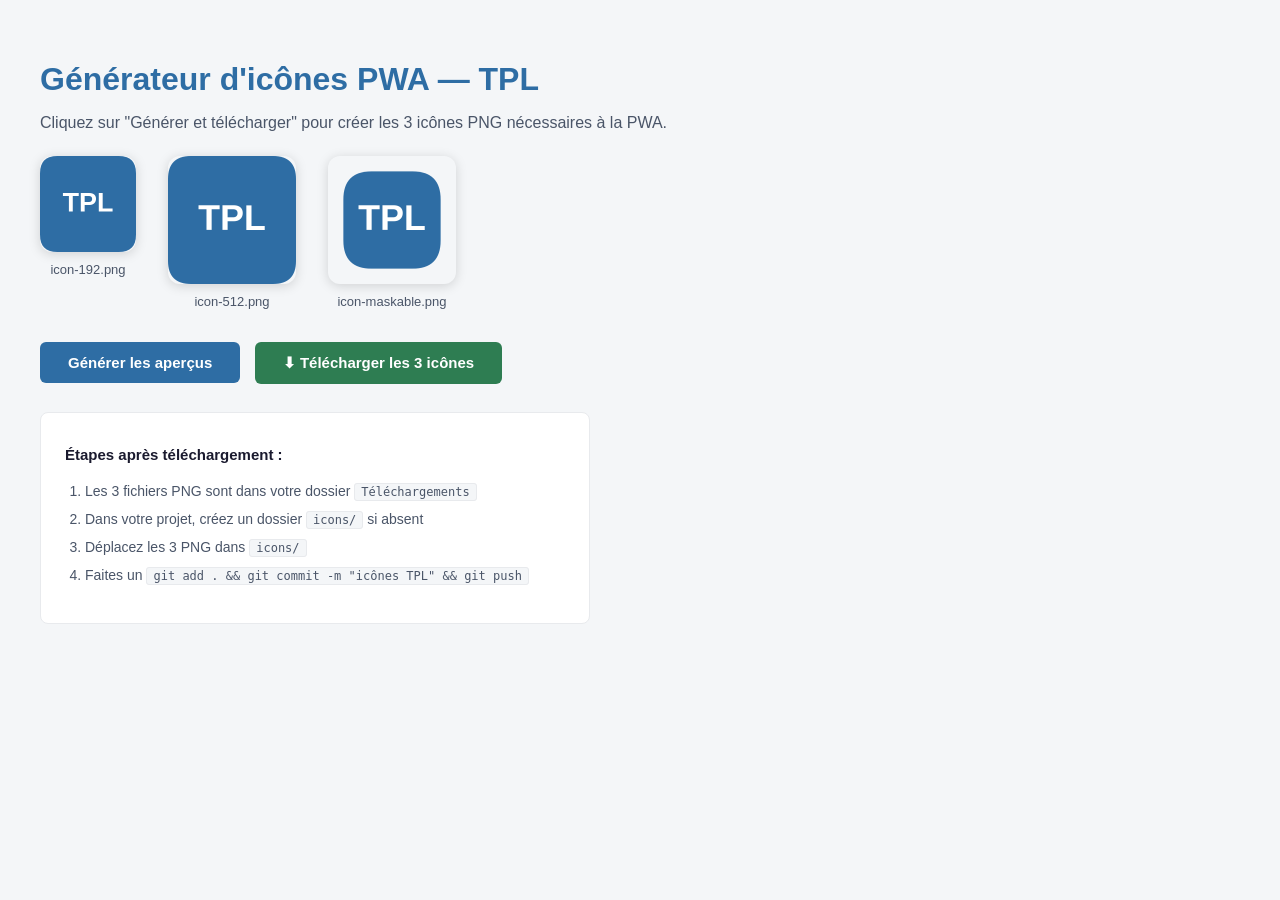
<file: generate-icons.html>
<!DOCTYPE html>
<html lang="fr">
<head>
<meta charset="UTF-8">
<title>Générateur d'icônes TPL</title>
<style>
  body { font-family: Arial, sans-serif; padding: 2rem; background: #f4f6f8; }
  h1 { color: #2e6da4; margin-bottom: 0.5rem }
  p { color: #4a5568; margin-bottom: 1.5rem }
  canvas { display: none }
  .previews { display: flex; gap: 2rem; flex-wrap: wrap; margin-bottom: 2rem }
  .preview { text-align: center }
  .preview img { border-radius: 12px; box-shadow: 0 2px 12px rgba(0,0,0,0.15); display: block; margin-bottom: 0.5rem }
  .preview span { font-size: 13px; color: #4a5568 }
  .btn { display: inline-block; padding: 12px 28px; background: #2e6da4; color: #fff; border: none; border-radius: 6px; font-size: 15px; font-weight: 700; cursor: pointer; margin-right: 10px; margin-bottom: 10px }
  .btn:hover { background: #1d4f7c }
  .btn-green { background: #2e7d52 }
  .btn-green:hover { background: #1f5c3a }
  .instructions { background: #fff; border: 1px solid #e8eaed; border-radius: 8px; padding: 1.25rem 1.5rem; max-width: 500px }
  .instructions h2 { font-size: 15px; color: #1a1a2e; margin-bottom: 0.75rem }
  .instructions ol { padding-left: 1.25rem; color: #4a5568; font-size: 14px; line-height: 2 }
  .instructions code { background: #f4f6f8; border: 1px solid #e8eaed; border-radius: 3px; padding: 1px 6px; font-family: monospace; font-size: 12px }
</style>
</head>
<body>

<h1>Générateur d'icônes PWA — TPL</h1>
<p>Cliquez sur "Générer et télécharger" pour créer les 3 icônes PNG nécessaires à la PWA.</p>

<canvas id="c192" width="192" height="192"></canvas>
<canvas id="c512" width="512" height="512"></canvas>
<canvas id="cmask" width="512" height="512"></canvas>

<div class="previews">
  <div class="preview">
    <img id="prev192" width="96" height="96">
    <span>icon-192.png</span>
  </div>
  <div class="preview">
    <img id="prev512" width="128" height="128">
    <span>icon-512.png</span>
  </div>
  <div class="preview">
    <img id="prevMask" width="128" height="128">
    <span>icon-maskable.png</span>
  </div>
</div>

<button class="btn" onclick="generateAll()">Générer les aperçus</button>
<button class="btn btn-green" id="btnDl" onclick="downloadAll()" style="display:none">⬇ Télécharger les 3 icônes</button>

<br><br>

<div class="instructions">
  <h2>Étapes après téléchargement :</h2>
  <ol>
    <li>Les 3 fichiers PNG sont dans votre dossier <code>Téléchargements</code></li>
    <li>Dans votre projet, créez un dossier <code>icons/</code> si absent</li>
    <li>Déplacez les 3 PNG dans <code>icons/</code></li>
    <li>Faites un <code>git add . && git commit -m "icônes TPL" && git push</code></li>
  </ol>
</div>

<script>
function drawIcon(canvas, size, maskable) {
  const ctx = canvas.getContext('2d');
  const s = size;

  ctx.clearRect(0, 0, s, s);

  const padding = maskable ? s * 0.12 : 0;
  const r = maskable ? s * 0.22 : s * 0.18;

  const x = padding;
  const y = padding;
  const w = s - padding * 2;
  const h = s - padding * 2;

  // Fond arrondi bleu
  ctx.beginPath();
  ctx.moveTo(x + r, y);
  ctx.lineTo(x + w - r, y);
  ctx.quadraticCurveTo(x + w, y, x + w, y + r);
  ctx.lineTo(x + w, y + h - r);
  ctx.quadraticCurveTo(x + w, y + h, x + w - r, y + h);
  ctx.lineTo(x + r, y + h);
  ctx.quadraticCurveTo(x, y + h, x, y + h - r);
  ctx.lineTo(x, y + r);
  ctx.quadraticCurveTo(x, y, x + r, y);
  ctx.closePath();
  ctx.fillStyle = '#2e6da4';
  ctx.fill();

  // Texte TPL — taille réduite pour être entièrement visible
  const fontSize = s * 0.28;
  ctx.fillStyle = '#ffffff';
  ctx.font = `700 ${fontSize}px "Helvetica Neue", Arial, sans-serif`;
  ctx.textAlign = 'center';
  ctx.textBaseline = 'middle';

  // Vérifier que le texte rentre bien
  const textWidth = ctx.measureText('TPL').width;
  const maxWidth = w * 0.75;
  
  // Réduire encore si nécessaire
  if (textWidth > maxWidth) {
    const scale = maxWidth / textWidth;
    ctx.font = `700 ${fontSize * scale}px "Helvetica Neue", Arial, sans-serif`;
  }

  ctx.fillText('TPL', s / 2, s / 2);
}

function generateAll() {
  const items = [
    { id: 'c192', prev: 'prev192', size: 192, mask: false },
    { id: 'c512', prev: 'prev512', size: 512, mask: false },
    { id: 'cmask', prev: 'prevMask', size: 512, mask: true },
  ];

  items.forEach(({ id, prev, size, mask }) => {
    const canvas = document.getElementById(id);
    drawIcon(canvas, size, mask);
    document.getElementById(prev).src = canvas.toDataURL('image/png');
  });

  document.getElementById('btnDl').style.display = 'inline-block';
}

function downloadAll() {
  const files = [
    { id: 'c192', name: 'icon-192.png' },
    { id: 'c512', name: 'icon-512.png' },
    { id: 'cmask', name: 'icon-maskable.png' },
  ];

  files.forEach(({ id, name }, i) => {
    setTimeout(() => {
      const canvas = document.getElementById(id);
      const a = document.createElement('a');
      a.download = name;
      a.href = canvas.toDataURL('image/png');
      a.click();
    }, i * 300);
  });
}

window.onload = generateAll;
</script>
</body>
</html>
</file>
